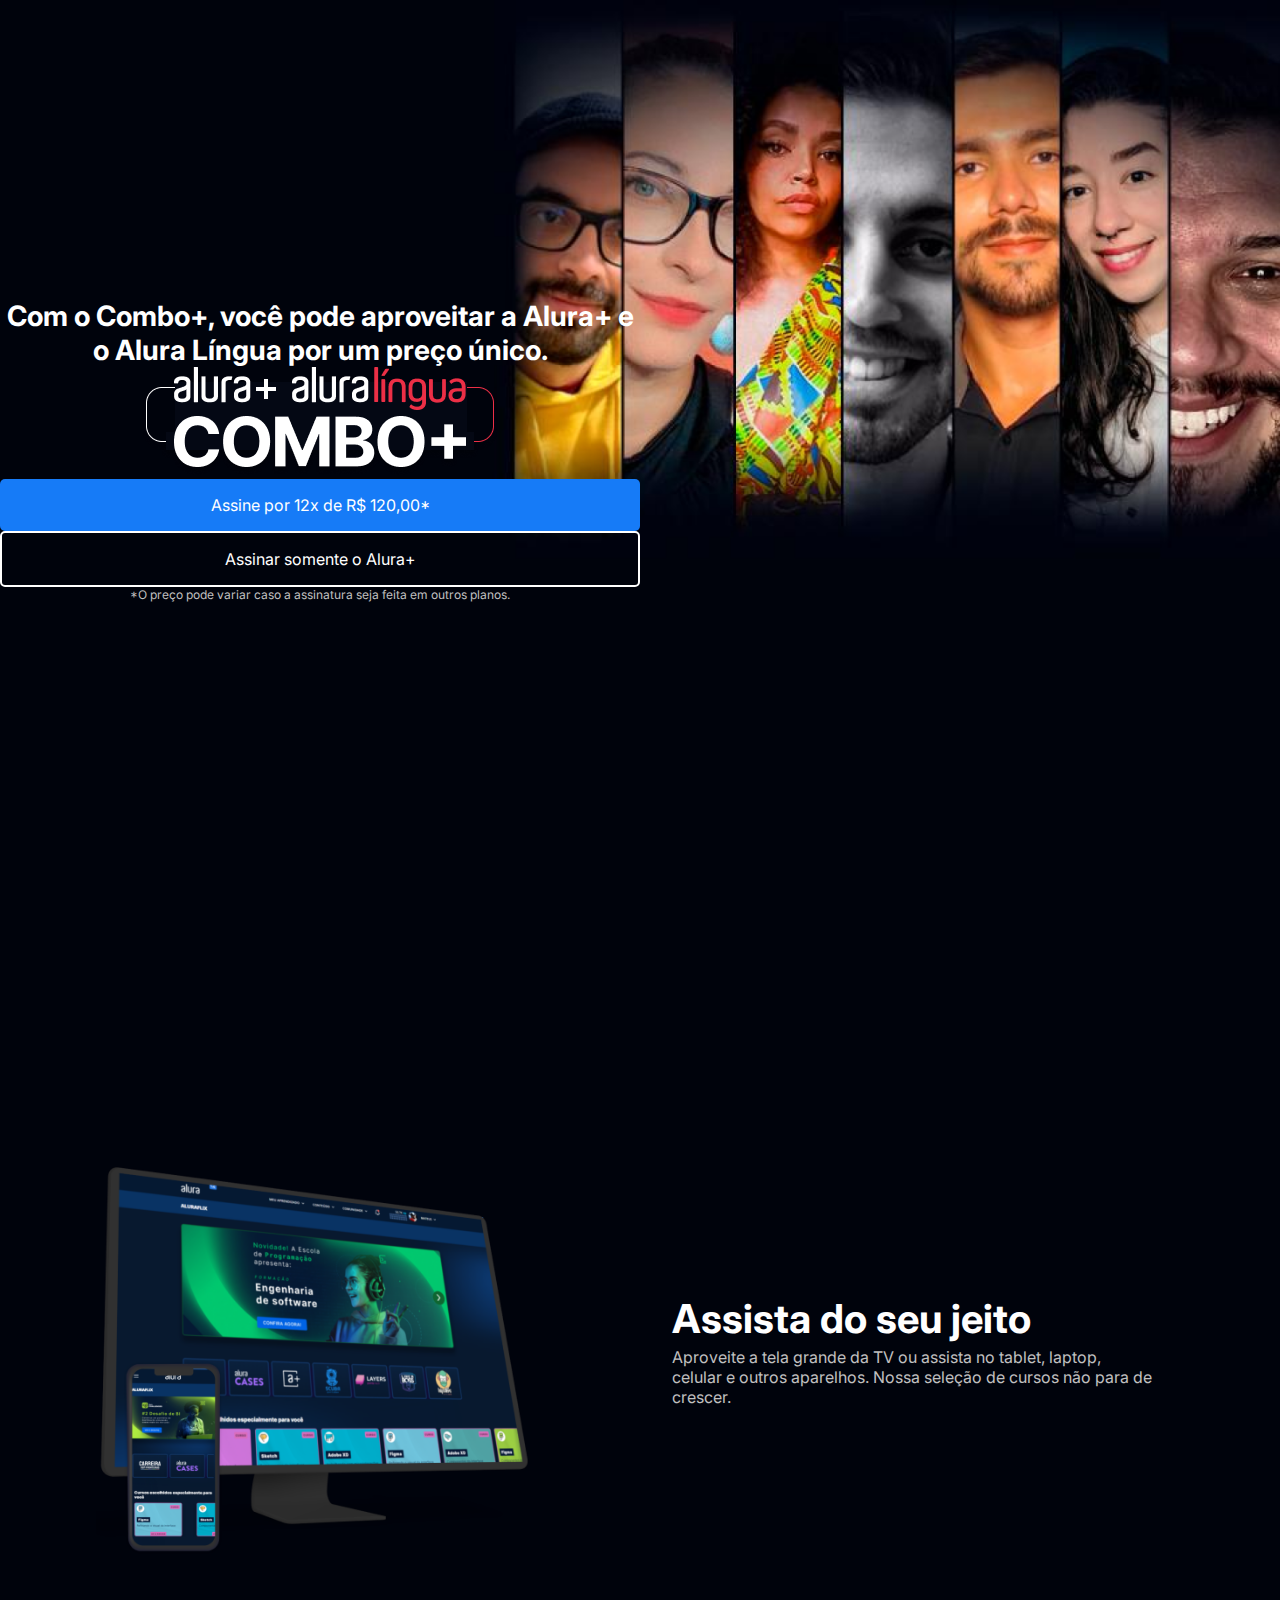
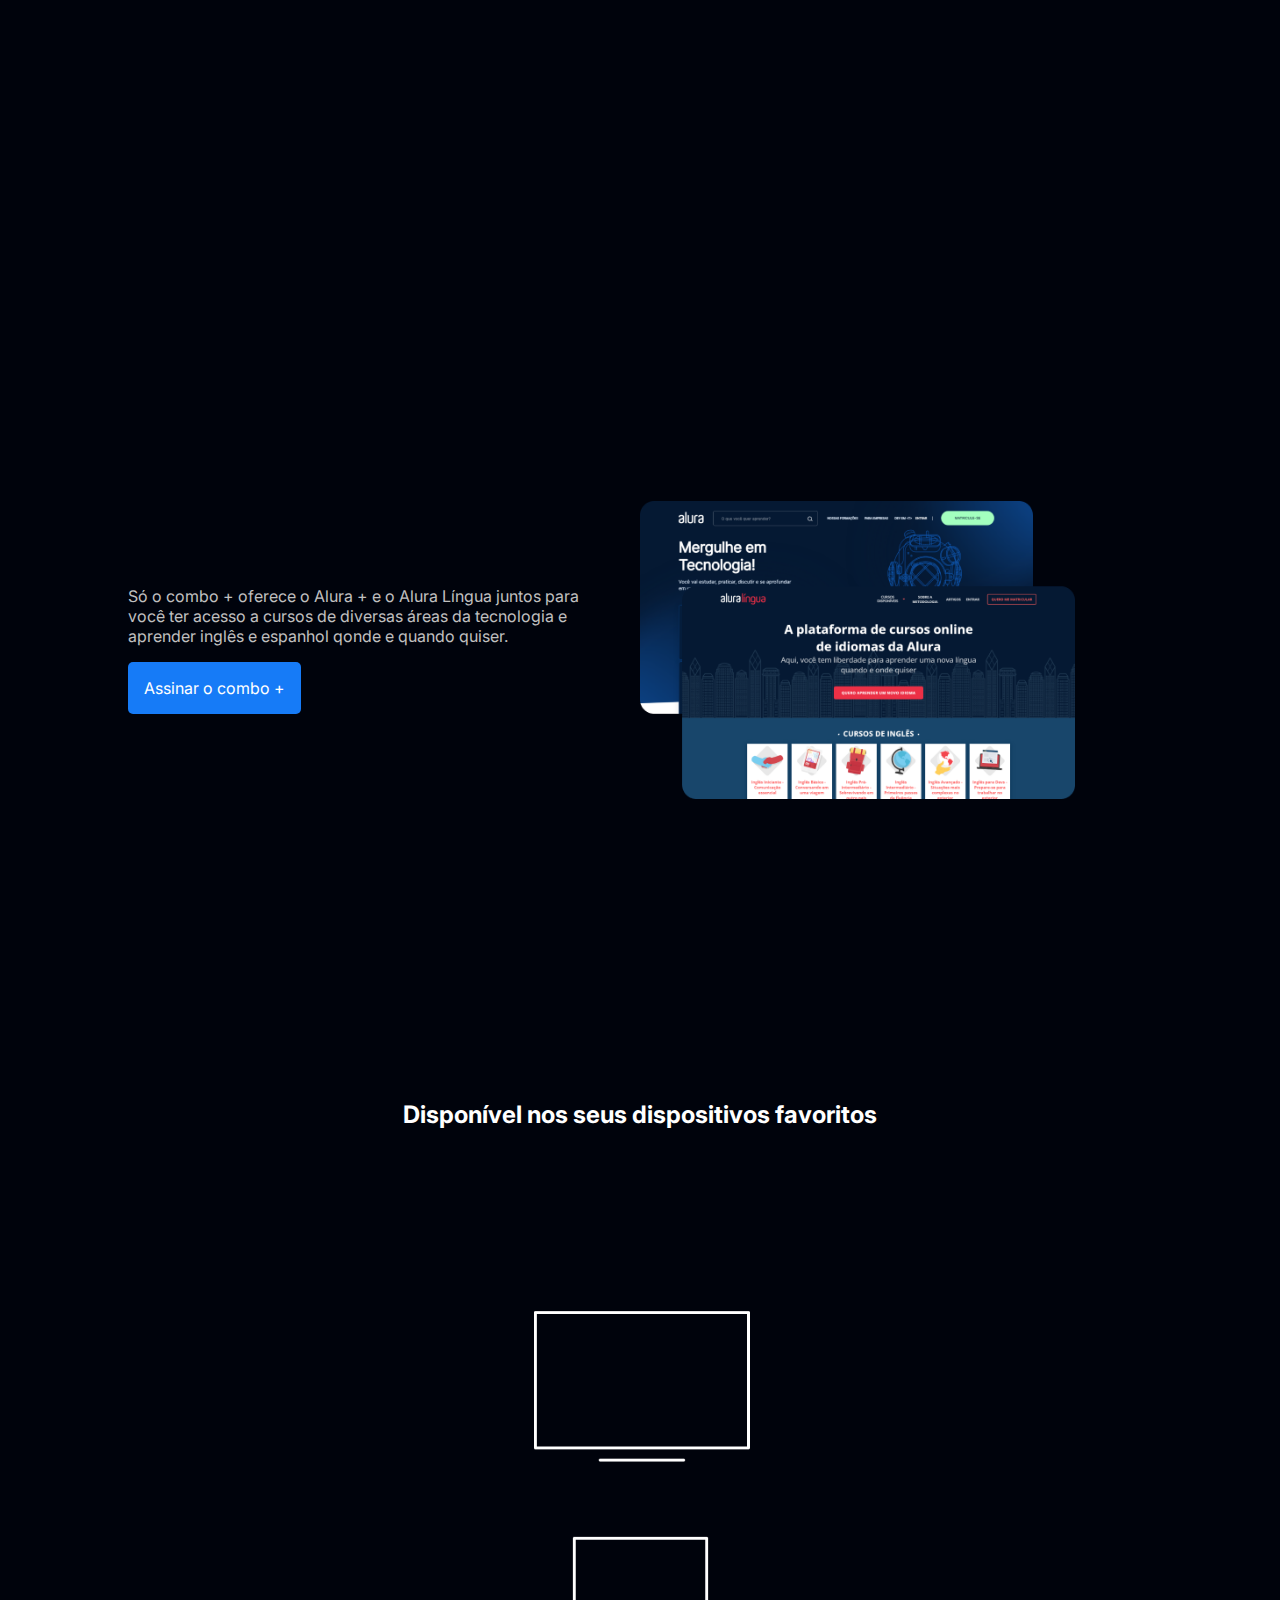
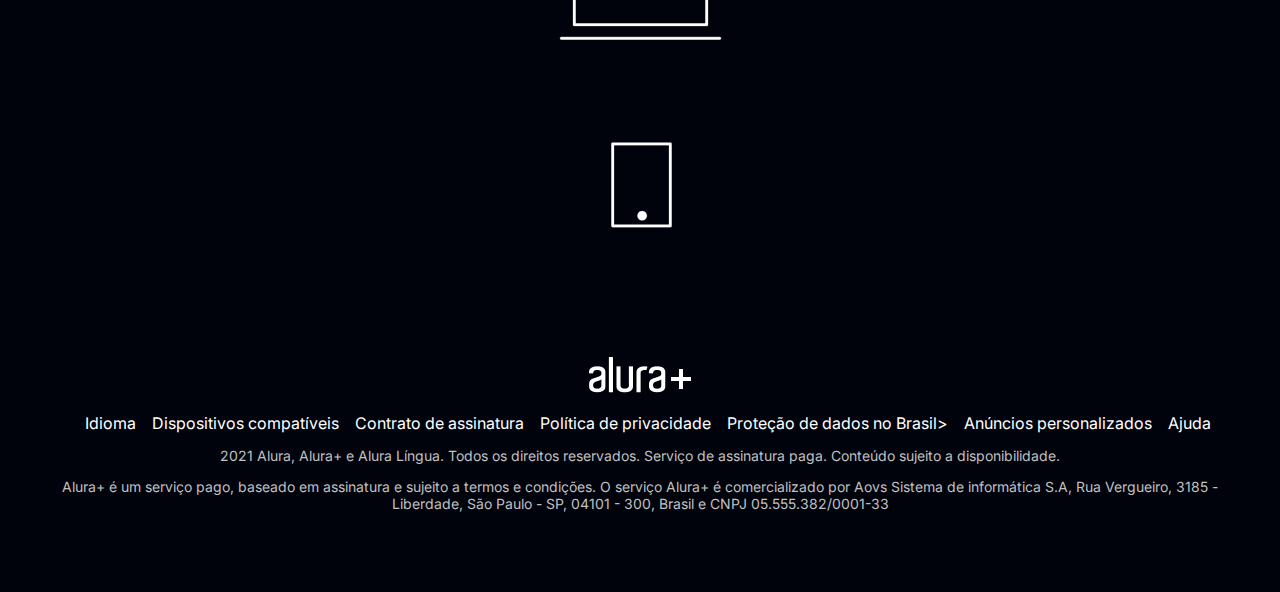
<file: projeto2-main/index.html>
<!DOCTYPE html>
<html>

<head>
    <title>Alura Plus</title>
    <meta charset="UTF-8">
    <meta name="viewport" content="width=device-width, initial-scale=1">
    <link rel="stylesheet" href="styles.css">
    <link rel="preconnect" href="https://fonts.googleapis.com">
    <link rel="preconnect" href="https://fonts.gstatic.com" crossorigin>
    <link href="https://fonts.googleapis.com/css2?family=Inter:wght@400;700&display=swap" rel="stylesheet">
</head>

<body>
    <section class="principal container">
        <div>
            <h1 class="container__titulo">Com o Combo+, você pode aproveitar a Alura+ e o Alura Língua por um preço
                único.</h1>
            <img src="img/Combo.png" alt="O combo+ é a junção do alura+ e o alura língua">
            <a href="www.alura.com.br" class="container__botao">Assine por 12x de R$ 120,00*</a>
            <a href="www.alura.com.br" class="container__botao botao_secundario">Assinar somente o Alura+</a>
            <p class="container__aviso">*O preço pode variar caso a assinatura seja feita em outros planos.</p>
        </div>
    </section>
    <section class="container secundario">
        <img src="img/Plataformas.png" alt= "um monitor e um celular com o Alura Plus aberto" class="secundario__imagem">
        <div class="container__descricao">
            <h2 class="descricao__titulo"> Assista do seu jeito</h2>
            <p class="descricao__texto">Aproveite a tela grande da TV ou assista no tablet, laptop, celular e outros aparelhos. Nossa seleção de cursos não para de crescer.</p>
        </div>
    </section>
    <section class="container secundario">
    <div class="container__descricao">
    <p class="descricao__texto"> Só o combo + oferece o Alura + e o Alura Língua juntos para você ter acesso a cursos de diversas áreas da tecnologia e aprender inglês e espanhol qonde e quando quiser.</p>
    <a href="www.alura.com.br" class="container__botao secundario__botao">Assinar o combo +</a>
    </div>
    <img src="Telas.png" alt="tela da Alura e da Alura Língua" class="secundario__imagem">
    </section>
    <section class="dispositivos">
    <h2 class="dispositivos__titulo">Disponível nos seus dispositivos favoritos</h2>
    </section>
    <section class="dispositivos">
         <h2 class="dispositivos__titulo"Disponível nos seus dispositivos favoritos></h2>
         <ul class="dispositivos__lista"></ul>
            <li><img src="tv.png" alt="ícone da televisão">
                <h3 class="lista__item"></h3>
            </li>
        </li>
                <img src="computador.png" alt="icone do computador">
                <h2 class="lista__item">
                </h2>
            </li>
            <li>
                <img src="celular.png" alt="">
            </li>
        
    </section>   
    <footer class="rodape">
        <img src="Logo.png" alt="Alura+" class="rodape__logo">
        <ul class="rodape__lista">
            <li class="lista__link">
                <a href="#">Idioma</a>
            </li>
            <li class="lista__link">
                <a href="#">Dispositivos compatíveis</a>
            </li>
            <li class="lista__link">
                <a href="#">Contrato de assinatura</a>
            </li>
            <li class="lista__link">
                <a href="#">Política de privacidade</a>                                                                          
            </li>
            <li class="lista__link">
                <a href="#">Proteção de dados no Brasil></a>
            </li>
            <li class="lista__link">
                <a href="#">Anúncios personalizados</a>
            </li>
            <li class="lista__link">
                <a href="#">Ajuda</a>
            </li>
        </ul>
        <p class="rodape__texto">2021 Alura, Alura+ e Alura Língua. Todos os direitos reservados. Serviço de assinatura paga. Conteúdo sujeito a disponibilidade.</p>
<p class="rodape__texto">Alura+ é um serviço pago, baseado em assinatura e sujeito a termos e condições. O serviço Alura+ é comercializado por Aovs Sistema de informática S.A, Rua Vergueiro, 3185 - Liberdade, São Paulo - SP, 04101 - 300, Brasil e CNPJ 05.555.382/0001-33</p>
    </footer>
</body>

</html>
</file>
<file: projeto2-main/styles.css>
:root {
    --branco-principal: #FFFFFF;
    --cinza-secundario: #C0C0C0;
    --botao-azul: #167BF7;
    --cor-de-fundo: #00030C;
    --fonte-principal: 'Inter';
}

body {
    background-color: var(--cor-de-fundo);
    color: var(--branco-principal);
    font-family: var(--fonte-principal);
    font-size: 16px;
    font-weight: 400;
}

* {
    margin: 0;
    padding: 0;
}

.principal {
    background-image: url("img/Background.png");
    background-repeat: no-repeat;
    background-size: contain;
    align-items: center;
    text-align: center;
}

.container {
    height: 100vh;
    display: grid;
    grid-template-columns: 50% 50%;
}

.container__botao {
    background-color: var(--botao-azul);
    border-radius: 5px;
    padding: 1em;
    color: var(--branco-principal);
    display: block;
    text-decoration: none;
}

.botao_secundario {
    background-color: transparent;
    border: 2px solid var(--branco-principal)
}

.container__aviso {
    font-size: 12px;
    color: var(--cinza-secundario);
}

.container__titulo {
    font-size: 28px;
    font-weight: 700;
}

.container__imagem{ 
    margin: 1em 0 2em 0;
}

.container__caixa{
    width: 0 6em;
}

.secundario__imagem{
    width: 80%;
}

.secundario{
    align-items: center;
    margin: 0 6em;
}

.descricao__titulo{
    font-weight: 700;
    font-size: 40px;
    color: var(--branco-principal);
    margin-bottom: 0.1em;
}

.descricao__texto{
    color: var(--cinza-secundario);
}

.secundario__botao{
    display: inline-block;
    margin-top: 1em;
}

.container__descricao{
    padding: 2em;
}

.dispositivos__lista{
    display: flex;
    justify-content: center;
    list-style-type: none;
    margin: 5em 0;
}
    
.dispositivos{
    text-align: center;
}

.dispositivos.__titulo{
    font-size: 48px;
    color: var(--branco-principal);
}

.lista__item{
    font-size: 32px;
    color: var(--branco-principal);
}

.rodape {
    text-align: center;
    margin: 5em 3em;
}

.rodape__lista {
    display: flex;
    justify-content: center;
    list-style-type: none;
    margin-top: 1em;
}

.lista__link a{
    text-decoration: none;
    color: var(--branco-principal);
    margin-left: 1em;
}

.rodape__texto {
    margin: 1em 0;
    color: var(--cinza-secundario);
    font-size: 14px;
}

.lista__link a:hover {
    color: var(--botao-azul);
}

.lista__link a:active {
    color: purple;
}

.container__botao:hover {
    background-color: var(--botao-azul-efeito);
    color: var(--cor-de-fundo);
}
</file>
